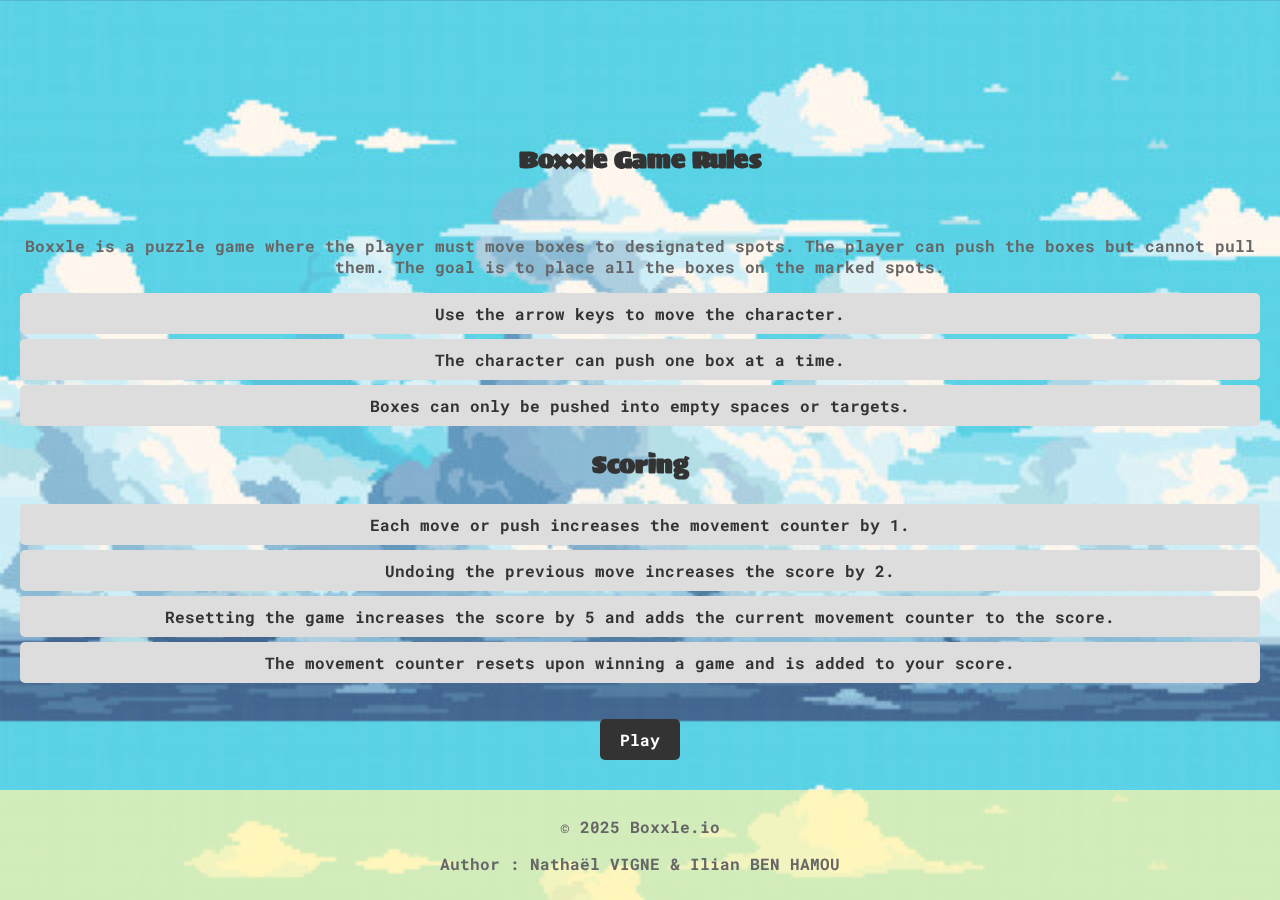
<file: index.html>
<!DOCTYPE html>
<html lang="en">
<head>
    <meta charset="UTF-8">
    <meta name="viewport" content="width=device-width, initial-scale=1.0">
    <title>Page d'accueil - Boxxle</title>
    <link rel="stylesheet" href="./styles/style.css">
</head>
<body>
    <header>
        <h2>Boxxle Game Rules</h2>
    </header>
    <main>
        <section>
            <p>Boxxle is a puzzle game where the player must move boxes to designated spots. The player can push the boxes but cannot pull them. The goal is to place all the boxes on the marked spots.</p>
            <ul>
                <li>Use the arrow keys to move the character.</li>
                <li>The character can push one box at a time.</li>
                <li>Boxes can only be pushed into empty spaces or targets.</li>
            </ul>
            <h2>Scoring</h2>
            <ul>
                <li>Each move or push increases the movement counter by 1.</li>
                <li>Undoing the previous move increases the score by 2.</li>
                <li>Resetting the game increases the score by 5 and adds the current movement counter to the score.</li>
                <li>The movement counter resets upon winning a game and is added to your score.</li>
            </ul>

            <nav>
                <a href="game.html">Play</a>
            </nav>
    </main>
    <footer>
        <p>© 2025 Boxxle.io</p>
        <p>Author : Nathaël VIGNE & Ilian BEN HAMOU</p>
    </footer>
</body>
</html>
</file>
<file: styles/style.css>
/* ======================================================================================================================================== /*
/* Nom du fichier : style.css                                                                                                               /*
/*                                                                                                                                          /*
/* Description : Ce fichier contient les styles CSS pour le site Boxxle. Il définit les styles pour le corps du document.                   /*
/*                                                                                                                                          /*
/*========================================================================================================================================= /*

/* ------ IMPORTS ------ */

@import url('https://fonts.googleapis.com/css2?family=Sigmar&display=swap'); /* Importer la police de caractères Sigmar */
@import url('https://fonts.googleapis.com/css2?family=Roboto+Mono:ital,wght@0,100..700;1,100..700&display=swap'); /* Importer la police de caractères Roboto Mono */

/* ------ STYLES ------ */

/* Style pour le corps du document */
body {
    background-image: url('/images/background.png'); /* Image de fond */
    background-size: cover; /* Adapter l'image à la taille de la fenêtre */
    display: flex; /* Utiliser un affichage flex */
    flex-direction: column; /* Aligner les éléments verticalement */
    justify-content: center; /* Centrer les éléments horizontalement */
    align-items: center; /* Centrer les éléments verticalement */
    height: 100%; /* Hauteur de la page */
    margin: 0; /* Supprimer les marges par défaut */
    font-family: 'Roboto Mono', sans-serif; /* Police de caractères */
    font-weight: bold; /* Texte en gras */
    position: fixed; /* Position fixe pour ne pas empiéter sur le footer */
    width: 100%; /* Largeur de la page */
    overflow: auto; /* Permettre le défilement si nécessaire */
}

/* Style pour le footer */
footer {
    background-color: rgba(255, 246, 169, 0.726); /* Couleur de fond */
    position: fixed; /* Fixer le footer de page en bas de la page */
    bottom: 0; /* Positionner le footer de page en bas */
    width: 100%; /* Largeur du footer de page */
    text-align: center; /* Centrer le texte */
    padding: 10px; /* Ajouter un espace intérieur */
}

/* Style général des boutons */
header button {
    background-color: #4CAF50; /* Vert */
    border: none;
    color: white;
    padding: 10px 20px;
    text-align: center;
    text-decoration: none;
    display: inline-block;
    font-size: 16px;
    margin: 25px 5px 5px 5px; /* Ajouter une marge supérieure de 25px */
    cursor: pointer;
    border-radius: 5px;
    transition: background-color 0.3s;
}

button:hover {
    background-color: #45a049;
}

/* Style pour le main */
main {
    padding: 20px;
    text-align: center; /* Centrer le texte */
    color: #333; /* Couleur du texte */
}

/* Style pour les titres */
h2 {
    color: #333;
    font-family: 'Sigmar', sans-serif; /* Police de caractères */
}

/* Style pour les paragraphes */
p {
    color: #666;
}

/* Style pour les listes */
ul {
    list-style-type: none;
    padding: 0;
}

ul li {
    background-color: #ddd;
    margin: 5px 0;
    padding: 10px;
    border-radius: 5px;
}

/* Style pour les liens de navigation */
nav a {
    display: inline-block;
    background-color: #333;
    color: white;
    padding: 10px 20px;
    text-decoration: none;
    border-radius: 5px;
    margin-top: 20px;
    transition: background-color 0.3s;
}

nav a:hover {
    background-color: #555;
}
</file>
